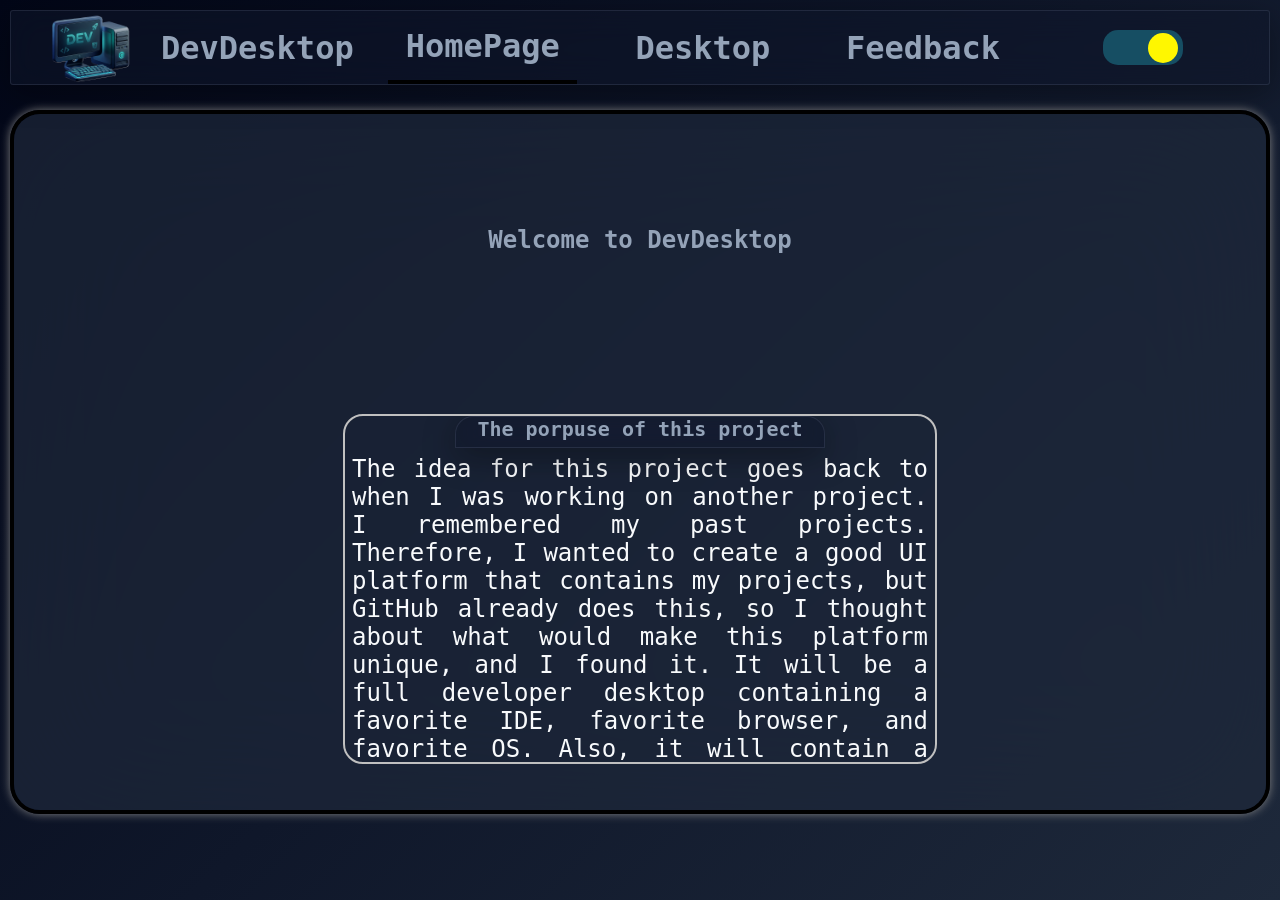
<file: index.html>
<!doctype html>
<html lang="en">
  <head>
    <meta charset="UTF-8" />
    <meta name="viewport" content="width=device-width, initial-scale=1.0" />
    <title>DevDesktop</title>
    <link rel="stylesheet" href="./styles/index.css" />
    <link rel="stylesheet" href="./styles/header.css" />
    <link rel="stylesheet" href="./styles/main.css" />
  </head>
  <body class="dark">
    <header>
      <a href="./index.html">
        <img src="./assets/Gemini_Generated_Image_xrw02lxrw02lxrw0.png" />
        DevDesktop
      </a>
      <nav>
        <ul>
          <a href="./index.html">
            <li class="selected">HomePage</li>
          </a>
          <a href="./desktop.html">
            <li>Desktop</li>
          </a>
          <a href="./feedback.html">
            <li>Feedback</li>
          </a>
        </ul>
      </nav>
      <div>
        <input type="checkbox" class="inputCheckBoxJs"  />
        <div class="toggleThemeJs"></div>
      </div>
    </header>
    <main>
      <section class="welcoming">
        <h1>Welcome to DevDesktop</h1>
      </section>
      <section class="phone">
        <h2>The porpuse of this project</h2>
        <p>
          The idea for this project goes back to when I was working on another
          project. I remembered my past projects. Therefore, I wanted to create
          a good UI platform that contains my projects, but GitHub already does
          this, so I thought about what would make this platform unique, and I
          found it. It will be a full developer desktop containing a favorite
          IDE, favorite browser, and favorite OS. Also, it will contain a
          favorite music folder. In addition, the developer can make their
          desktop public so it can be shown to other developers. Also, they
          could share their desktop with their friends only, but this project
          needs a lot of effort. Therefore, I decided to build a small static
          demo first to collect feedback and enhance the idea before building
          the full project. So, after visiting the website, please send me your
          feedback in the feedback section.
          <br>
          <br>
          (note : i know that i am a shit in choosing colors and creating designs but i tried, so help me by sending your feedback to improve my ui experience)
        </p>
      </section>
      <section class="scroll">
        <h2>This demo contains</h2>
        <div>
          <button class="left">
            <img src="./assets/Left Arrow.png" alt="Left" />
          </button>
          <ul class="list">
            <li>Preferred Code Editor</li>
            <li>Preferred Browser</li>
            <li>Preferred Operating System</li>
            <li>Projects</li>
            <li>Preferred Music Folder</li>
          </ul>
          <button class="right">
            <img src="./assets/Left Arrow.png" alt="right" />
          </button>
        </div>
      </section>
      <section class="a-section">
        <a href="./desktop.html">Go to desktop Demo</a>
      </section>
    </main>
    <script src="./src/index.js" type="module"></script>
  </body>
</html>
</file>
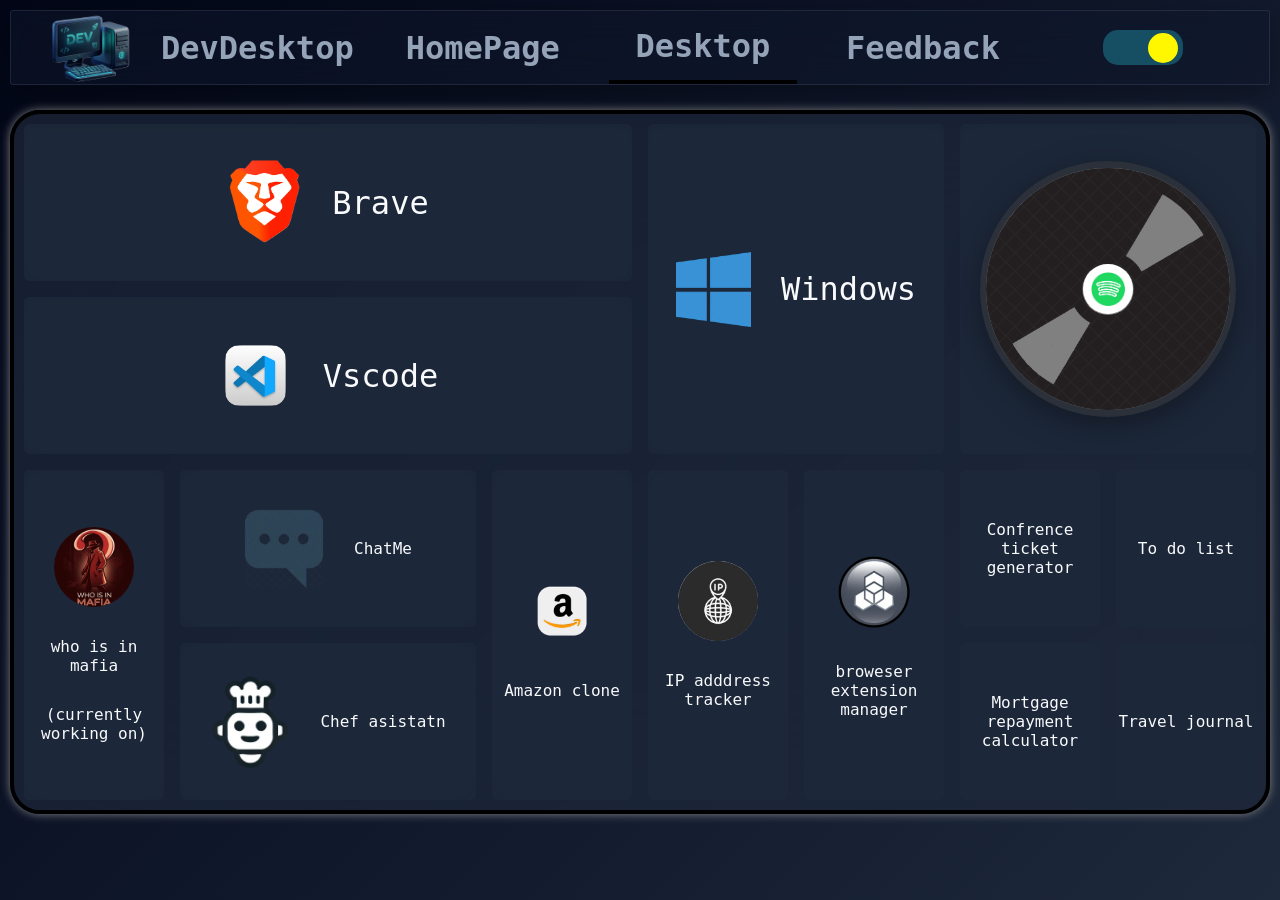
<file: desktop.html>
<!doctype html>
<html lang="en">
  <head>
    <meta charset="UTF-8" />
    <meta name="viewport" content="width=device-width, initial-scale=1.0" />
    <title>DevDesktop</title>
    <link rel="stylesheet" href="./styles/index.css" />
    <link rel="stylesheet" href="./styles/header.css" />
    <link rel="stylesheet" href="./styles/desktop.css" />
  </head>
  <body class="dark">
    <header>
      <a href="./index.html">
        <img src="./assets/Gemini_Generated_Image_xrw02lxrw02lxrw0.png" />
        DevDesktop
      </a>
      <nav>
        <ul>
          <a href="./index.html">
            <li>HomePage</li>
          </a>
          <a href="./desktop.html">
            <li class="selected">Desktop</li>
          </a>
          <a href="./feedback.html">
            <li>Feedback</li>
          </a>
        </ul>
      </nav>
      <div>
        <input type="checkbox" class="inputCheckBoxJs" />
        <div class="toggleThemeJs"></div>
      </div>
    </header>
    <main>
      <section>
        <div class="Preferred_browser">
          <img
            src="./assets/210-2101184_the-logo-for-the-brave-browser-brave-browser.png"
          />
          Brave
        </div>
        <div class="Preferred_Editor">
          <img src="./assets/vsCode.png" />
          Vscode
        </div>
        <div class="Preferred_OS">
          <img
            src="./assets/free-windows-icon-svg-download-png-2945227.webp"
            alt=""
          />
          Windows
        </div>
        <div class="Song-Folder">
          <a
            href="https://open.spotify.com/playlist/5HeG5ciFwcLNtEvfhFuHlP?si=2ac3ddc3c9c84fcc"
            target="_blank"
          >
            <img src="./assets/Music Disc.png" alt="" />
            <img src="./assets/spotify-3384019_640.png" class="spotify" />
          </a>
        </div>
        <a
          class="projects mafia"
          href="https://who-is-in-mafia.vercel.app/"
          target="_blank"
        >
          <img src="./assets/Mafiaicon.png" alt="" />
          who is in mafia <span>(currently working on)</span>
        </a>
        <a
          class="projects chat"
          href="https://chat-me-app-3b6ad.firebaseapp.com/"
          target="_blank"
        >
          <img src="./assets/chat.png" />
          ChatMe
        </a>
        <a
          class="projects chef"
          href="https://chefassis.netlify.app/"
          target="_blank"
        >
          <img src="./assets/chef-icon.png" />
          Chef asistatn</a
        >
        <a
          class="projects amazon"
          href="https://mazenfathy2008.github.io/javascript-amazon-project/"
          target="_blank"
        >
          <img src="./assets/amazon-transparent-icon-free-png.webp" alt="" />
          Amazon clone</a
        >
        <a
          class="projects tracker"
          href="https://mazenfathy2008.github.io/IP-Address-Tracker/"
          target="_blank"
        >
          <img src="./assets/ip-address-icon-vector.webp" alt="" />
          IP adddress tracker</a
        >
        <a
          class="projects calculator"
          href="https://mazenfathy2008.github.io/browser-extenstions-manager/"
          target="_blank"
        >
          <img src="./assets/Extension-Manager-8-icon.webp" />
          broweser extension manager</a
        >
        <a
          class="projects"
          href="https://mazenfathy2008.github.io/Mortgage-repayment-calculator/"
          target="_blank"
          >Mortgage repayment calculator</a
        >
        <a
          class="projects"
          href="https://mazenfathy2008.github.io/travel-journal/"
          target="_blank"
          >Travel journal</a
        >
        <a
          class="projects Confrence"
          href="https://mazenfathy2008.github.io/conference-ticket-generator-main/"
          target="_blank"
          >Confrence ticket generator</a
        >
        <a
          class="projects list"
          href="./assets/to-do-list/to-do-list.html"
          target="_blank"
          >To do list</a
        >
      </section>
    </main>
    <script src="./src/desktop.js" type="module"></script>
  </body>
</html>
</file>
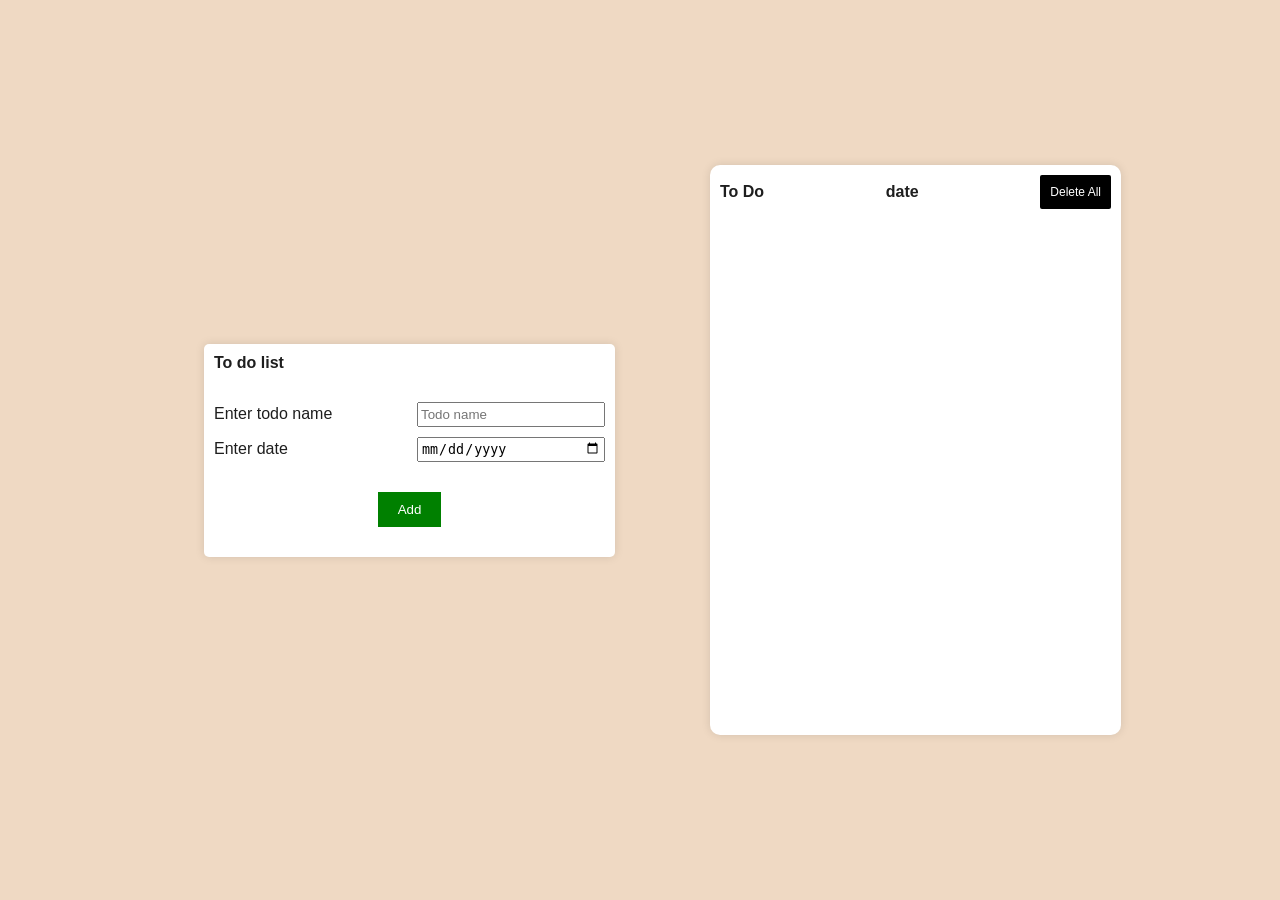
<file: assets/to-do-list/to-do-list.html>
<!DOCTYPE html>
<html lang="en">
  <head>
    <meta charset="UTF-8" />
    <meta name="viewport" content="width=device-width, initial-scale=1.0" />
    <title>To do list</title>
    <link rel="stylesheet" href="styles/to-do-list.css" />
  </head>
  <body>
    <div class="screen-size">
      <div class="input-div">
        <span class="Header"> To do list</span>
        <div class="input-field">
          <span>Enter todo name</span>
          <input class="to-do-input js-todo-input" placeholder="Todo name" />
        </div>
        <div class="input-field">
          <span>Enter date</span>
          <input type="date" class="date-input js-date-input" />
        </div>
        <div class="add-div">
          <button class="add-button js-add-button">Add</button>
        </div>
      </div>
      <div class="output-div">
        <div class="Header">
          <span> To Do </span>
          <span> date </span>
          <button class="delete-button js-delete-all">Delete All</button>
        </div>
        <div class="js-display-div finsh"></div>
      </div>
    </div>
    <script src="script/to-do-list.js"></script>
  </body>
</html>
</file>
<file: styles/index.css>
* {
  box-sizing: border-box;
  font-family: "JetBrains Mono", monospace;
}
html,
body {
  margin: 0;
  padding: 0;
}
body {
  padding: 10px;
  overflow: hidden;
  box-sizing: border-box;
  width: 100%;
  height: 100vh;
  background: var(--background);
  transition: 0.25s;
}
:root {
  --background: linear-gradient(135deg, #f8fafc, #f0fdf4, #dcfce7);
  --background-inverse: linear-gradient(135deg, #020617, #0f172a, #1e293b);

  --text: #0f172a;
  --text-muted: #64748b;

  --section-bg: rgba(255, 255, 255, 0.7);

  --header-bg: rgba(255, 255, 255, 0.55);
  --header-border: rgba(255, 255, 255, 0.35);
  --header-shadow: rgba(15, 23, 42, 0.08);
  --card-bg: rgba(223, 223, 223, 0.82);
  --form-bg: linear-gradient(135deg, #e5e5e5, #a5bbad);
  --btn-bg: rebeccapurple;
}

.dark {
  --background: linear-gradient(135deg, #020617, #0f172a, #1e293b);
  --background-inverse: linear-gradient(135deg, #f8fafc, #f0fdf4, #dcfce7);

  --text: #f8fafc;
  --text-muted: #94a3b8;

  --section-bg: rgba(30, 41, 59, 0.7);

  --header-bg: rgba(15, 23, 42, 0.55);
  --header-border: rgba(148, 163, 184, 0.15);
  --header-shadow: rgba(0, 0, 0, 0.35);
  --card-bg: rgba(30, 41, 59, 0.82);
  --form-bg: linear-gradient(
    135deg,
    rgba(30, 41, 59, 0.95),
    rgba(15, 23, 42, 0.95)
  );
  --btn-bg: greenyellow;

}
@media (max-width: 768px) {
  body {
    overflow-y: auto;
  }
}
</file>
<file: styles/header.css>
header {
  width: 100%;
  height: 75px;
  border-radius: 3px;
  position: sticky;
  top: 0;
  background: var(--header-bg);
  backdrop-filter: blur(16px);
  border: 1px solid var(--header-border);
  box-shadow: 0 8px 32px var(--header-shadow);
  display: flex;
  color: var(--text-muted);
  z-index: 100;
}
header a {
  display: flex;
  align-items: center;
  justify-content: start;
  width: 30%;
  font-weight: bold;
  font-size: 2rem;
  user-select: none;
  cursor: pointer;
  transition: 0.25s;
  color: var(--text-muted);
  text-decoration: none;
}
header a img {
  width: 150px;
}
header nav {
  width: 50%;
}
header nav ul {
  width: 100%;
  height: 100%;
  padding: 0;
  margin: 0;
  display: flex;
  justify-content: space-between;
  font-size: 1.25rem;
  list-style: none;
}
header nav ul li {
  height: 100%;
  width: 100%;
  display: flex;
  align-items: center;
  justify-content: center;
  cursor: pointer;
  transition: 0.25s;
  user-select: none;
}
header nav ul li:hover {
  box-shadow: 0px 3px rgba(161, 161, 161, 0.336);
  transform: scale(0.9);
}
header nav ul li:active {
  transform: scale(0.8);
}
.selected {
  border-bottom: 4px black solid;
  pointer-events: none;
}
header div {
  width: 20%;
  display: flex;
  align-items: center;
  justify-content: center;
}
header div div {
  width: 80px;
  height: 35px;
  border-radius: 15px;
  background-color: #dcfce7;
  position: relative;
  transition: 0.25s;
}
header div div::before {
  content: "";
  width: 30px;
  height: 30px;
  background-color: #020617;
  position: absolute;
  left: 5px;
  right: 0;
  border-radius: 50%;
  transition: 0.25s;
}
header div input {
  display: none;
}
header div input:checked + div {
  background-color: #164e63;
}
header div input:checked + div::before {
  left: 45px;
  background-color: rgb(255, 247, 0);
}
@media (max-width: 768px) {
  header {
    flex-direction: column;
    align-items: center;
    height: auto;
    padding: 15px;
    gap: 15px;
  }

  header > a {
    width: 100%;
    justify-content: center;
  }

  header nav {
    width: 100%;
  }

  header nav ul {
    justify-content: space-around;
  }
  header nav ul li {
    font-size: 1rem;
  }
  header > div {
    width: 100%;
  }
}
</file>
<file: styles/main.css>
main {
  width: 100%;
  height: 80%;
  gap: 10rem;
  margin-top: 2%;
  padding: 2rem;
  padding-bottom: 10rem;
  overflow-y: auto;
  border: 4px solid black;
  border-radius: 30px;
  background-color: var(--section-bg);
  backdrop-filter: blur(70px);
  box-shadow: 0 0 10px gray;
  display: flex;
  flex-direction: column;
  align-items: center;
  overflow-y: auto;
  justify-content: space-around;
}
main h1 {
  margin: 5rem 0 0 0;
}
.welcoming {
  width: 100%;
  text-align: center;
  color: var(--text-muted);
}
.phone {
  text-align: justify;
  width: 50%;
  border-radius: 20px;
  height: 80%;
  min-height: 350px;
  max-height: 500px;
  display: flex;
  flex-direction: column;
  align-items: center;
  border: 2px silver solid;
  overflow-y: auto;
}
.phone p {
  align-self: center;
  width: 100%;
  height: 100%;
  overflow-y: auto;
  padding: 7px;
  font-size: 1.5rem;
}
main .phone h2 {
  color: var(--text-muted);
  width: 370px;
  height: 10%;
  font-size: 1.25rem;
  background: var(--header-bg);
  backdrop-filter: blur(16px);
  border: 1px solid var(--header-border);
  box-shadow: 0 8px 32px var(--header-shadow);
  margin: 0;
  text-align: center;
  border-top-left-radius: 18px;
  border-top-right-radius: 18px;
}
main .phone p {
  color: var(--text);
  margin: 0;
  border-bottom-left-radius: 18px;
  border-bottom-right-radius: 18px;
}
p::-webkit-scrollbar {
  width: 5px;
}

p::-webkit-scrollbar-track {
  background: transparent;
  border-radius: 18px;
}

p::-webkit-scrollbar-thumb {
  background: var(--text-muted);
  border-radius: 18px;
  transition: 0.3s;
}

p::-webkit-scrollbar-thumb:hover {
  background: var(--text);
}
.scroll {
  color: var(--text);
  display: flex;
  height: 20%;
  flex-direction: column;
  align-items: center;
  justify-content: center;
}
.scroll h2 {
  color: var(--text-muted);
}
.scroll div {
  display: flex;
  align-items: center;
  width: 400px;
  justify-content: space-between;
}
.scroll ul {
  display: flex;
  align-items: center;
  justify-content: space-between;
  overflow-x: auto;
  width: 250px;
  gap: 100px;
  padding: 0;
  margin: 0;
  list-style: none;
}
.scroll ul li {
  flex: 0 0 250px;
  height: 250px;
  padding: 0;
  margin: 0;
  display: flex;
  border: 1px solid var(--header-border);
  box-shadow: 0 8px 32px var(--header-shadow);
  background-color: var(--card-bg);
  justify-content: center;
  align-items: center;
  border-radius: 20px;
}

.scroll ul::-webkit-scrollbar {
  display: none;
}
.scroll .right {
  transform: rotateY(180deg);
}
.scroll button img {
  width: 50px;
}
.scroll button {
  border-radius: 50%;
  width: 50px;
  height: 50px;
  border: none;
  margin: 0;
  padding: 0;
  cursor: pointer;
  transition: 0.26s;
}
.scroll .right:hover {
  transform: rotateY(180deg) scale(0.9);
}
.scroll button:hover {
  transform: scale(0.9);
}
.scroll .right:active {
  transform: scale(0.85) rotateY(180deg);
}
.scroll button:active {
  transform: scale(0.85);
}

main a {
  color: blue;
  font-weight: bold;
  width: 100%;
  height: 100px;
  display: flex;
  justify-content: center;
  align-items: center;
  padding: 10px;
  text-decoration: none;
  color: var(--text-muted);
  border: 1px solid var(--header-border);
  box-shadow: 0 8px 32px var(--header-shadow);
  background-color: var(--card-bg);
  border-radius: 10px;
}
.a-section {
  height: 100px;
  display: flex;
  justify-content: center;
  align-items: center;
  background-color: var(--card-bg);
  border-radius: 10px;
  transition: 0.25s;
}
.a-section:hover {
  transform: scale(0.9);
}
.a-section:active {
  transform: scale(0.85);
}
@media (max-width: 768px) {
  main {
    height: auto;
    gap: 3rem;
    margin-top: 1rem;
    padding: 1rem;
    padding-bottom: 3rem;
    border-radius: 15px;
    overflow-y: auto;
    overflow-x: hidden  ;
  }

  main h1 {
    margin-top: 2rem;
    font-size: 2rem;
    text-align: center;
  }

  .welcoming {
    padding: 0 10px;
  }

  .phone {
    min-height: auto;
    max-height: none;
    height: auto;
    overflow-y: auto;
  }

  .phone h2 {
    width: 100%;
    font-size: 1.1rem;
    height: auto;
    padding: 12px;
    box-sizing: border-box;
  }

  .phone p {
    font-size: 1rem;
    line-height: 1.7;
    padding: 1rem;
    overflow-y: auto;
  }

  .scroll {
    width: 100%;
  }

  .scroll div {
    width: 100%;
    justify-content: center;
    gap: 10px;
  }

  .scroll ul {
    width: 220px;
    gap: 20px;
  }

  .scroll ul li {
    flex: 0 0 220px;
    height: 180px;
  }

  .scroll button {
    width: 40px;
    height: 40px;
  }

  .scroll button img {
    width: 40px;
  }

  .a-section,
  main a {
    height: 70px;
    font-size: 1rem;
  }
}
</file>
<file: styles/desktop.css>
main {
  width: 100%;
  height: 80%;
  margin-top: 2%;
  overflow-y: auto;
  border: 4px solid black;
  border-radius: 30px;
  background-color: var(--section-bg);
  backdrop-filter: blur(70px);
  box-shadow: 0 0 10px gray;
  display: flex;
  flex-direction: column;
  align-items: center;
  overflow-y: auto;
  justify-content: space-around;
}
main section {
  width: 100%;
  height: 100%;
  grid-template-columns: repeat(8, 1fr);
  grid-template-rows: repeat(8, 1fr);
  display: grid;
  gap: 1rem;
  padding: 10px;
  color: var(--text);
}
main section a {
  font-size: 1rem;
  flex-direction: column;
  transition: 0.25s;
  cursor: pointer;
  color: var(--text);
  text-decoration: none;
}
main section a img {
  width: 80px;
  border-radius: 50%;
}
main section a:hover {
  transform: scale(0.9);
}
main section a:active {
  transform: scale(0.85);
}
main section a,
main section div {
  display: flex;
  justify-content: center;
  align-items: center;
  text-align: center;
  gap: 30px;
  border-radius: 5px;
  background-color: var(--card-bg);
  backdrop-filter: blur(10px);
}
main section div img {
  width: 75px;
}
.projects {
  grid-row: span 2;
}
.Song-Folder,
.Preferred_OS {
  display: flex;
  grid-row: 1/5;
  grid-column: 5/7;
  font-size: 2rem;
}
.Song-Folder {
  grid-column: 7/9;
}
.Song-Folder img {
  width: 95%;
  border-radius: 50%;
  padding: 0;
  background-color: gray;
}
.Song-Folder a {
  display: flex;
  justify-content: center;
  align-items: center;
  position: relative;
  cursor: pointer;
  border-radius: 50%;
  background-color: rgba(59, 59, 59, 0.5);
  width: 16rem;
  height: 16rem;
  animation: spin 10s linear forwards infinite;
  transition: 0.25s;
  box-shadow: 0 8px 32px var(--header-shadow);
}
.Song-Folder a:hover {
  width: 15.5rem;
  height: 15.5rem;
}
.Song-Folder a:active {
  width: 15rem;
  height: 15rem;
}
@keyframes spin {
  0% {
    transform: rotate(0);
  }
  100% {
    transform: rotate(360deg);
  }
}
.Song-Folder .spotify {
  width: 50px;
  position: absolute;
}
.Preferred_Editor,
.Preferred_browser {
  display: flex;
  grid-column: 1/5;
  grid-row: 1/3;
  font-size: 2rem;
}
.Preferred_Editor {
  grid-row: 3/5;
}

.mafia {
  grid-row: span 4;
}
.calculator,
.tracker,
.amazon {
  grid-column: 4;
  grid-row: 5/-1;
}
.tracker {
  grid-column: 5;
}
.calculator {
  grid-column: 6;
}
.list,
.Confrence {
  grid-column: 7;
  grid-row: 5/7;
}
.list {
  grid-column: 8;
}
.chat {
  grid-column: 2/4;
  grid-row: span 2;
  flex-direction: row;
}
.chat img {
  border-radius: 0;
}
.chef {
  grid-row: span 2;
  grid-column: 2/4;
  flex-direction: row;
}
@media (max-width: 768px) {
  main {
    height: auto;
    margin-top: 1rem;
    border-radius: 15px;
    overflow-y: auto;
    overflow-x: hidden;
  }

  main section {
    grid-template-columns: 1fr;
    grid-auto-rows: minmax(120px, auto);
    gap: 15px;
    padding: 15px;
    overflow-y: auto;
    overflow-x: hidden;

  }


  main section > * {
    grid-column: auto !important;
    grid-row: auto !important;
  }

  main section a,
  main section div {
    width: 100%;
    min-height: 120px;
    gap: 15px;
  }

  main section a {
    font-size: 1rem;
  }

  main section a img,
  main section div img {
    width: 60px;
  }

  .Song-Folder a {
    width: 220px;
    height: 220px;
  }

  .Song-Folder img {
    width: 90%;
  }
}
</file>
<file: assets/to-do-list/styles/to-do-list.css>
body{
  font-family: Arial, Helvetica, sans-serif;
  height: 450px;
  margin: 0;
  display: flex;
  align-items: start;
  justify-content: start;
  background-color: rgb(239, 217, 195);
  color: rgb(30, 30, 30);
}
body, html {
  margin: 0;
  padding: 0;
  width: 100%;
  height: 100%;
}
button{
  cursor: pointer;
}

.screen-size {
  width: 1012px;
  height: 550px;
  margin: auto;
  display: flex;
  align-items: center;
  justify-content: center;
}

/*
  first : styling the input div 
*/
.input-div{
  display: flex;
  flex-direction: column;
  margin: 170px 70px;
  width: 50%;
  background-color: white;
  padding: 10px;
  border-radius: 5px;
  box-shadow: 0px 0px 10px rgba(0, 0, 0, 0.115);
}
.Header{
  font-weight: bold;
  margin-bottom: 30px;
}

.input-field{
  display: flex;
  align-items: center;
  justify-content: space-between;
  margin-bottom: 10px;
  
}
.input-field input {
  width: 180px;
  padding: 2px;
  height: 17px;
  outline: none;
}
.add-div{
  width: 100%;
  display: flex;
  align-items: center;
  justify-content: center;
  margin: 20px 0 ;
}
.add-button{
  padding: 10px 20px;
  background-color: green;
  color: white;
  border: none;
  cursor: pointer;
}
/*
  seconde : styling the output div 
*/
.output-div{
  display: flex;
  flex-direction: column;
  justify-content: start;
  align-items: start;
  margin: 10px 25px 10px 25px;
  width: 50%;
  height: 100%;
  background-color: white;
  padding: 10px;
  border-radius: 10px;
  box-shadow: 0px 0px 10px rgba(0, 0, 0, 0.115);
}


.output{
  display: flex;
  justify-content: space-between;
  width: 100%;

}
.output,
.output-div .Header{
  display: flex;
  justify-content: space-between;
  align-items: center;
  width: 100%;
  margin-bottom: 25px;
}
.date,
.todo-name{
  font-size: 12px;

}
.Header .delete-button,
.delete-button{
  background-color: darkred;
  border: none;
  color: white;
  cursor: pointer;
  padding: 10px;
  font-size: 12px;
}
.Header .delete-button{
  background-color: rgb(0, 0, 0);
  border-radius: 2px;
}
.finsh{
  display: flex;
  flex-direction: column;
  position: relative;
  width: 100%;
}
.todo-name{
 width: 100px;
}
</file>
